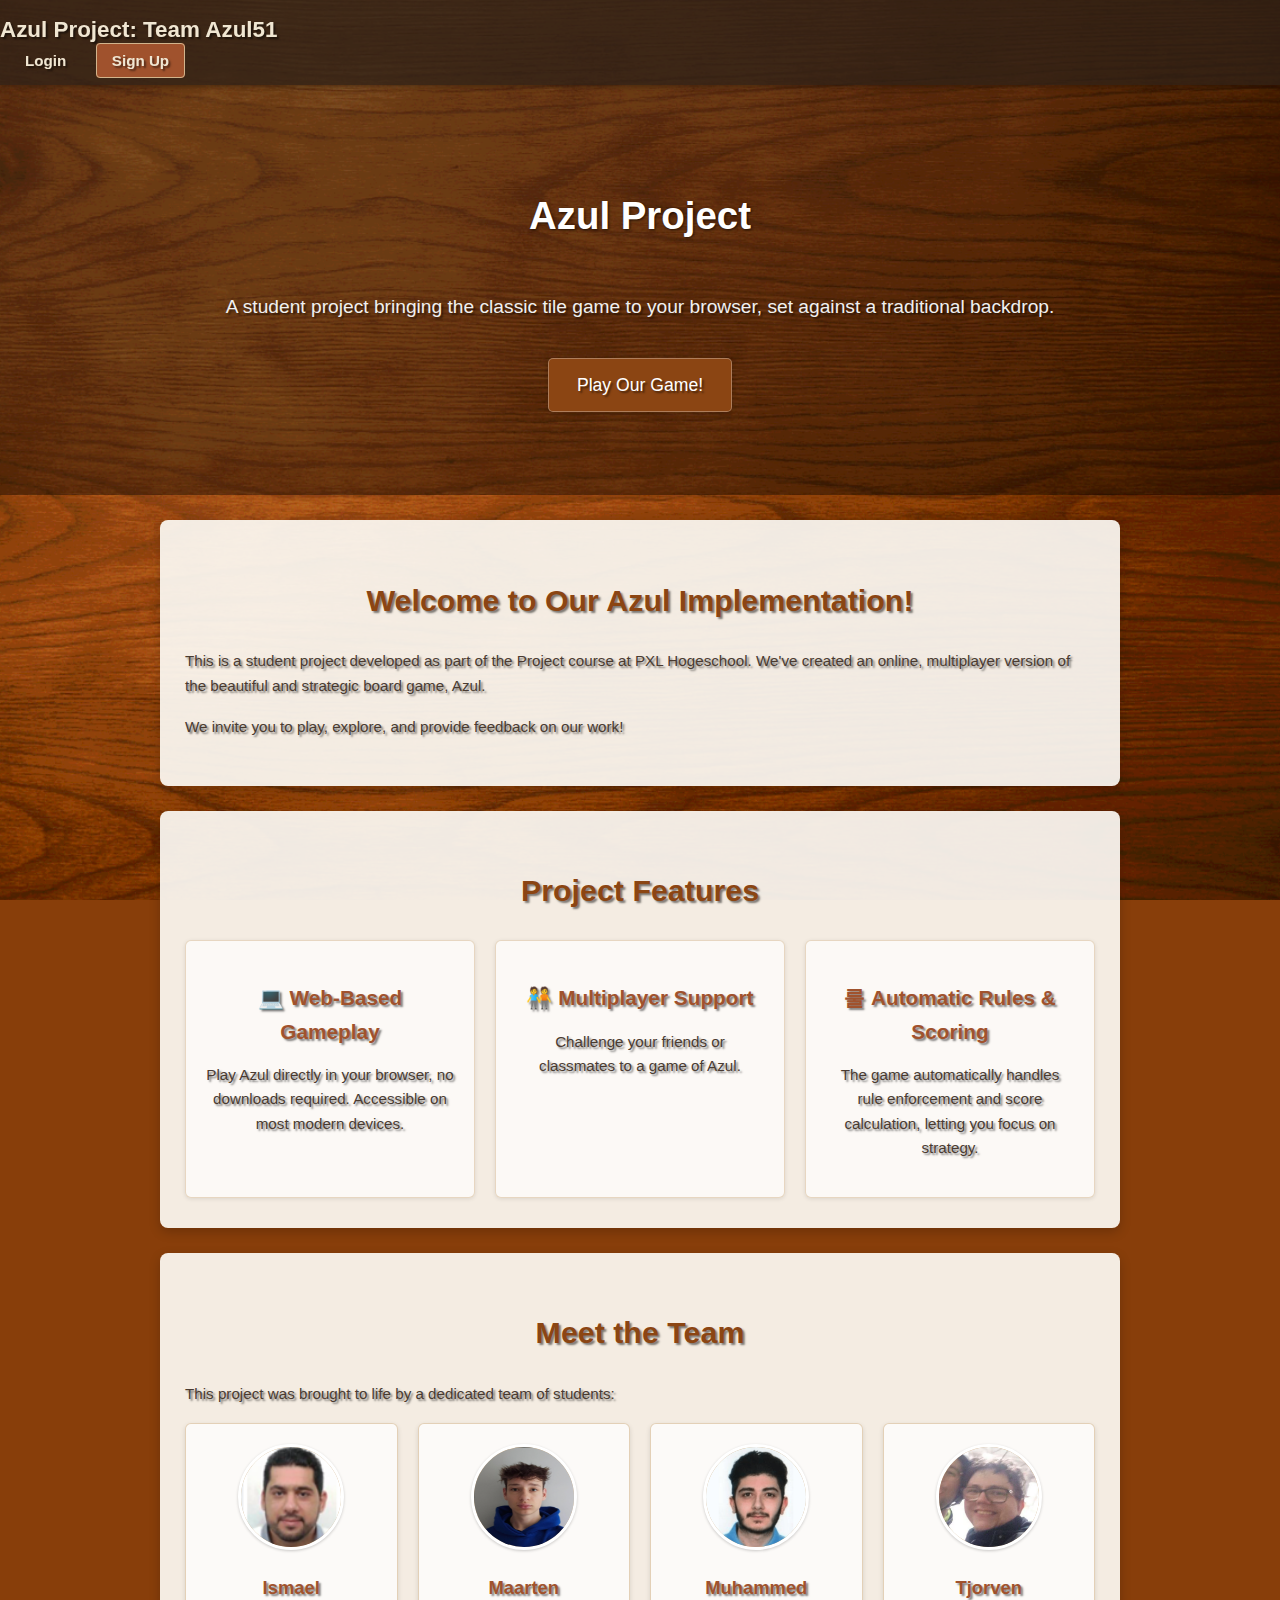
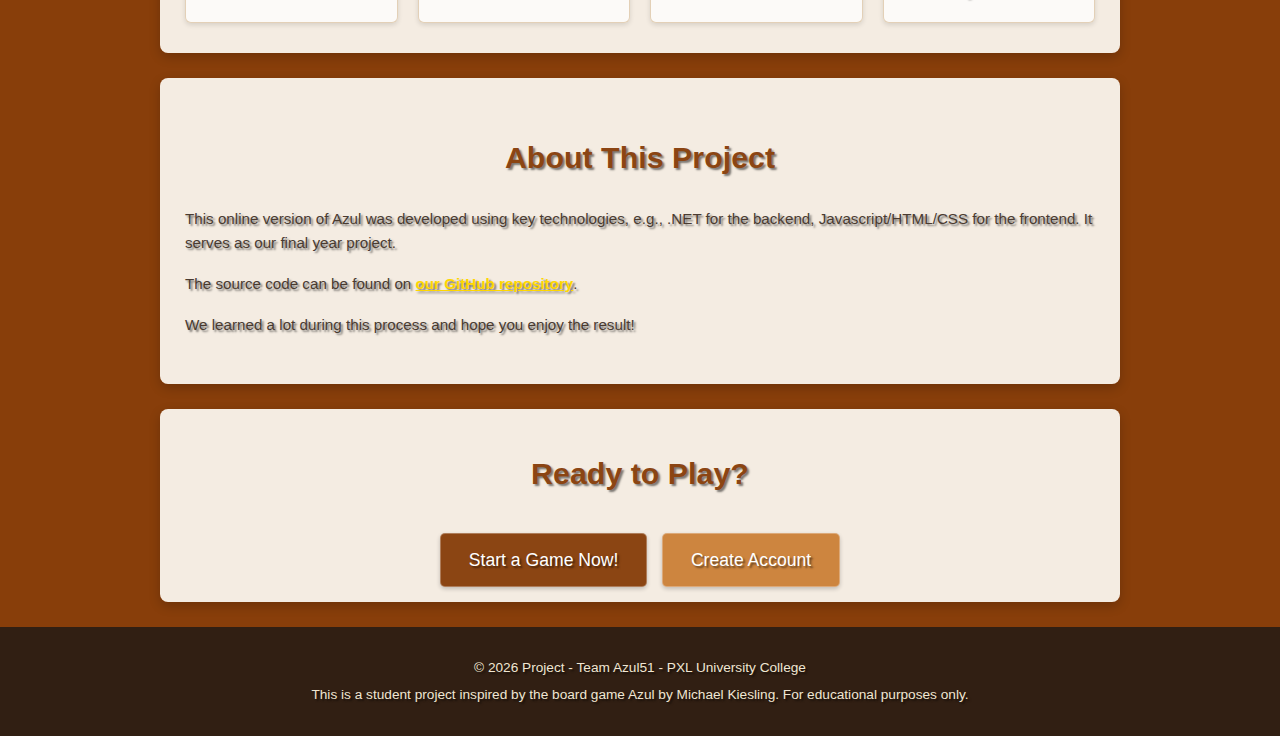
<file: Frontend/index.html>
<!DOCTYPE html>
<html lang="en">
<head>
    <meta charset="UTF-8">
    <meta name="viewport" content="width=device-width, initial-scale=1.0">
    <link rel="stylesheet" href="media/global.css">
    <link rel="stylesheet" href="style.css">
    <title>Azul Project - Team 51</title>
    <script type="module" src="script.js"></script>
</head>
<body>

<nav>
    <div class="nav-container">
        <a href="index.html" class="logo">Azul Project: Team Azul51</a>
        <div class="nav-links">
            <a href="index.html" class="home-icon-link" title="Home">
                <span class="home-icon-symbol">🏠</span>
            </a>
            <a href="user/login/index.html" class="nav-link-item">Login</a>
            <a href="user/register/index.html" class="nav-link-item register-btn">Sign Up</a>
        </div>
    </div>
</nav>

<header class="main-header">
    <h1>Azul Project</h1>
    <p class="slogan">A student project bringing the classic tile game to your browser, set against a traditional
        backdrop.</p>
    <a href="user/login/index.html" class="cta-button" id="playOurGameHeaderButton">Play Our Game!</a>
</header>

<main class="container">
    <section id="project-intro">
        <h2>Welcome to Our Azul Implementation!</h2>
        <p>This is a student project developed as part of the Project course at PXL Hogeschool. We've created an online,
            multiplayer version of the beautiful and strategic board game, Azul.</p>
        <p>We invite you to play, explore, and provide feedback on our work!</p>
    </section>

    <section id="project-features">
        <h2>Project Features</h2>
        <div class="features-grid">
            <div class="feature-item">
                <h3>💻 Web-Based Gameplay</h3>
                <p>Play Azul directly in your browser, no downloads required. Accessible on most modern devices.</p>
            </div>
            <div class="feature-item">
                <h3>🧑‍🤝‍🧑 Multiplayer Support</h3>
                <p>Challenge your friends or classmates to a game of Azul.</p>
            </div>
            <div class="feature-item">
                <h3>룰 Automatic Rules & Scoring</h3>
                <p>The game automatically handles rule enforcement and score calculation, letting you focus on
                    strategy.</p>
            </div>
        </div>
    </section>

    <section id="team">
        <h2>Meet the Team</h2>
        <p>This project was brought to life by a dedicated team of students:</p>
        <div class="team-grid">
            <div class="team-member">
                <img src="about/developers/foto/ismael.png" alt="Ismael - Team Member">
                <h3>Ismael</h3>
            </div>
            <div class="team-member">
                <img src="about/developers/foto/maarten.png" alt="Maarten - Team Member">
                <h3>Maarten</h3>
            </div>
            <div class="team-member">
                <img src="about/developers/foto/muhammed.png" alt="Muhammed - Team Member">
                <h3>Muhammed</h3>
            </div>
            <div class="team-member">
                <img src="about/developers/foto/tjorven.png" alt="Tjorven - Team Member">
                <h3>Tjorven</h3>
            </div>
        </div>
    </section>

    <section id="about-project">
        <h2>About This Project</h2>
        <p>This online version of Azul was developed using key technologies, e.g., .NET for the backend,
            Javascript/HTML/CSS for the frontend. It serves as our final year project.</p>
        <p>The source code can be found on <a href="https://github.com/pxlit-projects/project-2425-azul-azul51"
                                              target="_blank" rel="noopener noreferrer">our GitHub repository</a>.</p>
        <p>We learned a lot during this process and hope you enjoy the result!</p>
    </section>

    <section class="cta-section">
        <h2>Ready to Play?</h2>
        <a href="user/login/index.html" class="cta-button" id="startGameCtaButton">Start a Game Now!</a>
        <a href="user/register/index.html" class="cta-button secondary">Create Account</a>
    </section>
</main>

<footer>
    <div class="container">
        <p>&copy; <span id="currentYear"></span> Project - Team Azul51 - PXL University College</p>
        <p>This is a student project inspired by the board game Azul by Michael Kiesling. For educational purposes
            only.</p>
    </div>
</footer>
<script>
    const currentYearSpan = document.getElementById('currentYear');
    if (currentYearSpan) {
        currentYearSpan.textContent = new Date().getFullYear();
    }
</script>
</body>
</html>
</file>
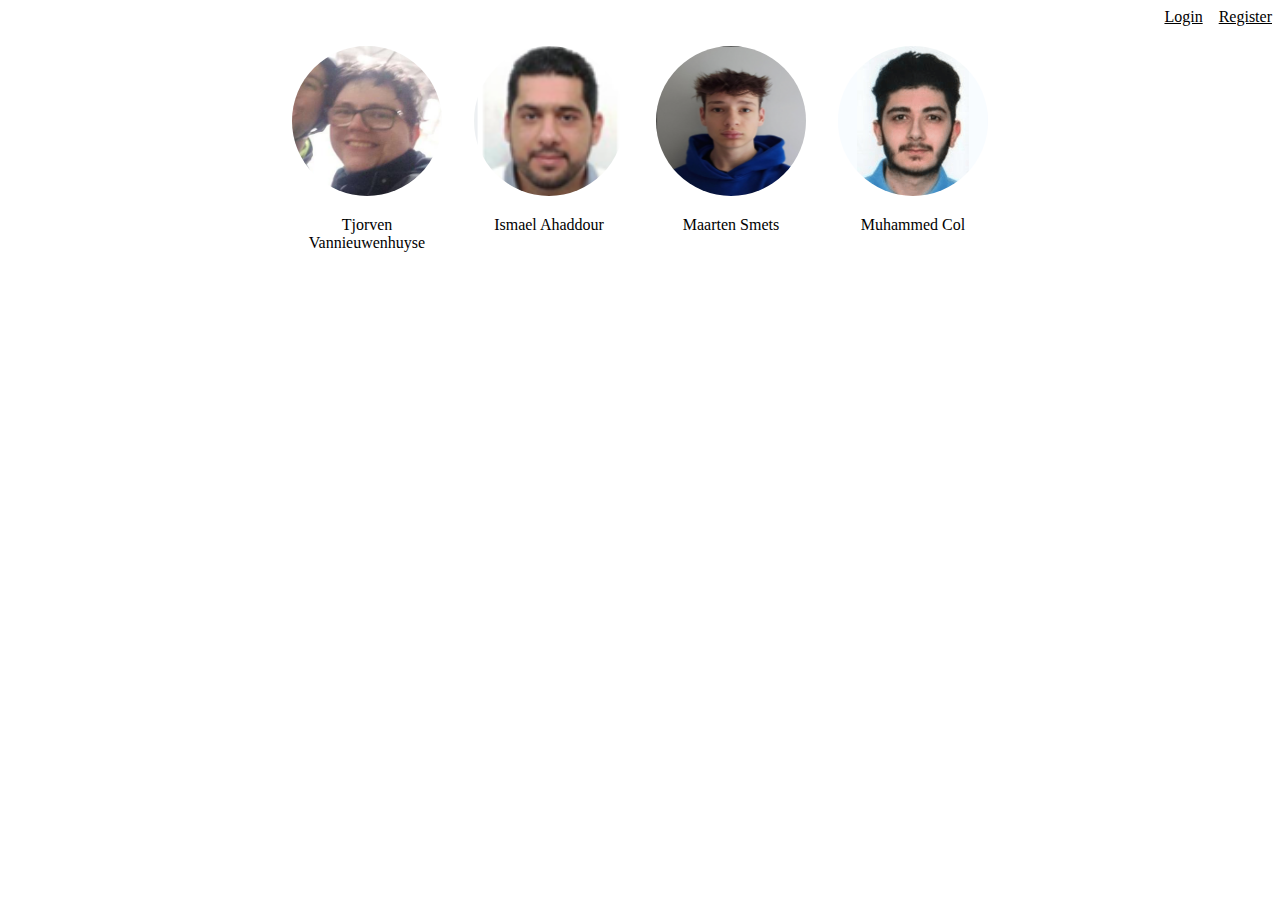
<file: Frontend/about/developers/index.html>
<!DOCTYPE html>
<html lang="en">
<head>
  <meta charset="UTF-8">
  <link rel="stylesheet" href="style.css">
  <title>Team</title>
</head>
<body>
  <header>
    <nav>
      <a href="../../user/login">Login</a>
      <a href="../../user/register">Register</a>
    </nav>
  </header>
  <main>
    <div class="persoon">
      <img src="foto/tjorven.png" alt="Tjorven">
      <p>Tjorven Vannieuwenhuyse</p>
    </div>

    <div class="persoon">
      <img src="foto/ismael.png" alt="Ismael">
      <p>Ismael Ahaddour</p>
    </div>

    <div class="persoon">
      <img src="foto/maarten.png" alt="Maarten">
      <p>Maarten Smets</p>
    </div>

    <div class="persoon">
      <img src="foto/muhammed.png" alt="Muhammed">
      <p>Muhammed Col</p>
    </div>
  </main>
  <footer>

  </footer>
</body>
</html>
</file>
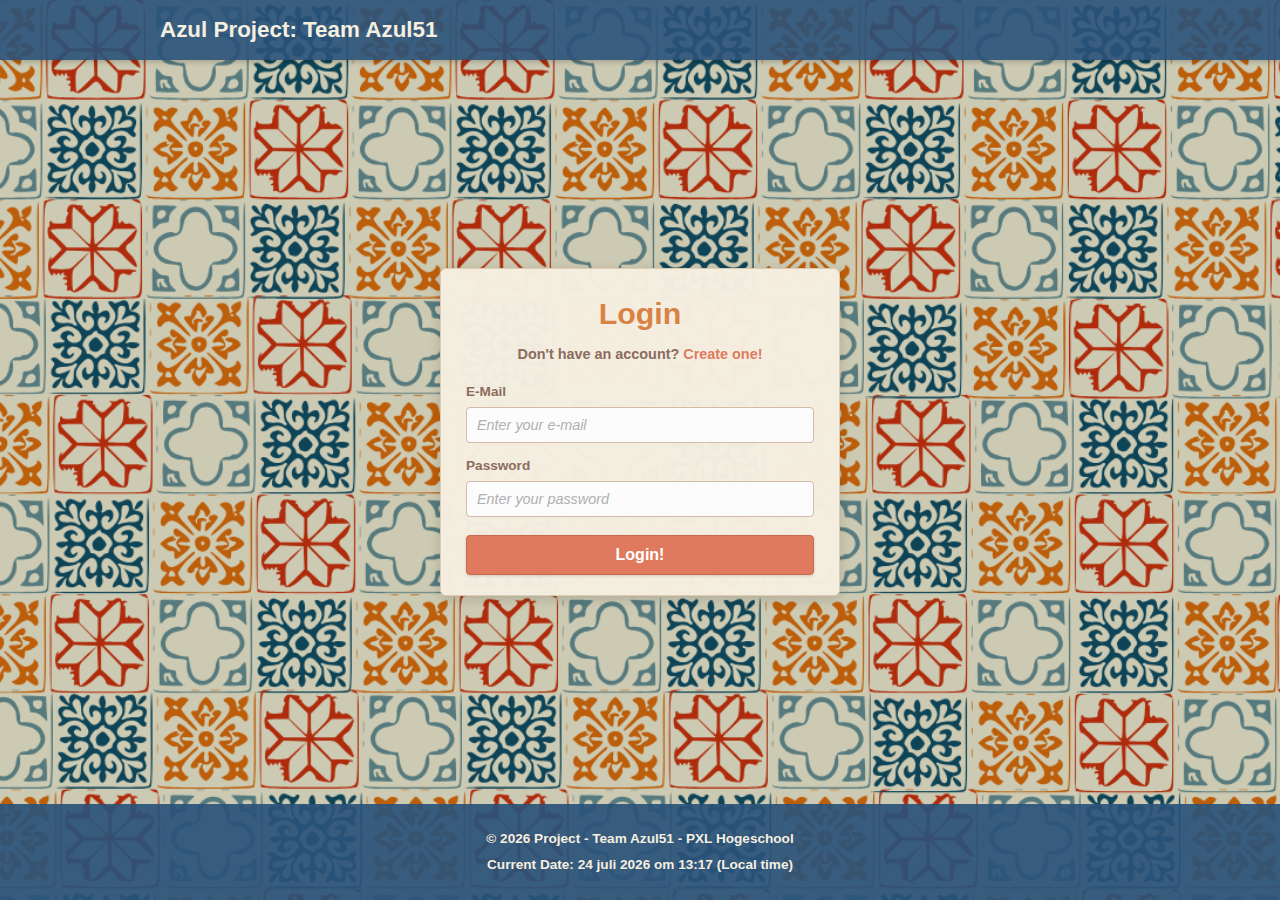
<file: Frontend/user/login/index.html>
<!DOCTYPE html>
<html lang="en">
<head>
    <meta charset="UTF-8">
    <meta name="viewport" content="width=device-width, initial-scale=1.0">
    <title>User Login - Azul Project</title>
    <link rel="stylesheet" href="style.css">
</head>
<body>
<nav>
    <div class="container nav-container">
        <a href="../../index.html" class="logo">Azul Project: Team Azul51</a>
        <div class="nav-links">
        </div>
    </div>
</nav>

<main class="container">
    <div class="form-wrapper">
        <div id="login-form-container" class="login-form-container">
            <div id="login-form" class="login-form">
                <div class="login-form-header">
                    <h1 class="title-header">Login</h1>
                    <p class="sub-title-header">Don't have an account? <a class="register-redirect" href="../register/index.html">Create one!</a></p>
                </div>
                <div class="login-form-body">
                    <div class="login-form-entries">
                        <div class="login-form-entry">
                            <label for="email">E-Mail</label>
                            <input id="email" type="text" placeholder="Enter your e-mail">
                            <span class="entry-error" id="email-message"></span>
                        </div>
                        <div class="login-form-entry">
                            <label for="password">Password</label>
                            <input id="password" type="password" placeholder="Enter your password">
                            <span class="entry-error" id="password-message"></span>
                        </div>
                        <span class="login-message-box" id="login-message"></span>
                    </div>
                    <button id="login-button" class="cta-button">Login!</button>
                </div>
            </div>
        </div>
    </div>
</main>

<footer>
    <div class="container">
        <p>&copy; <span id="currentYear"></span> Project - Team Azul51 - PXL Hogeschool</p>
        <p>Current Date: <span id="currentDate"></span> (Local time)</p>
    </div>
</footer>

<script type="module" src="script.js"></script>
<script>
    // Voor het jaartal (dit was al correct voor het HUIDIGE jaar)
    document.getElementById('currentYear').textContent = new Date().getFullYear();

    // Opties voor de formattering van de volledige datum en tijd
    const options = {
        year: 'numeric',
        month: 'long',
        day: 'numeric',
        hour: '2-digit',
        minute: '2-digit'
    };

    // Gewenste locale voor de datumnotatie
    let localeForDate = 'nl-BE'; // Aangepast naar Nederlands (België) als voorbeeld, 'en-GB' kan ook

    // Gebruik de HUIDIGE datum en tijd
    const currentDate = new Date(); // Dit pakt de huidige datum en tijd van de client

    try {
        // Probeer de datum te formatteren met de opgegeven locale
        document.getElementById('currentDate').textContent = currentDate.toLocaleString(localeForDate, options);
    } catch (e) {
        // Fallback: als de locale niet ondersteund wordt, gebruik de standaard locale van de browser
        console.warn(`Locale '${localeForDate}' not supported, using browser default. Error: ${e.message}`);
        document.getElementById('currentDate').textContent = currentDate.toLocaleString(undefined, options);
    }
</script>
</body>
</html>
</file>
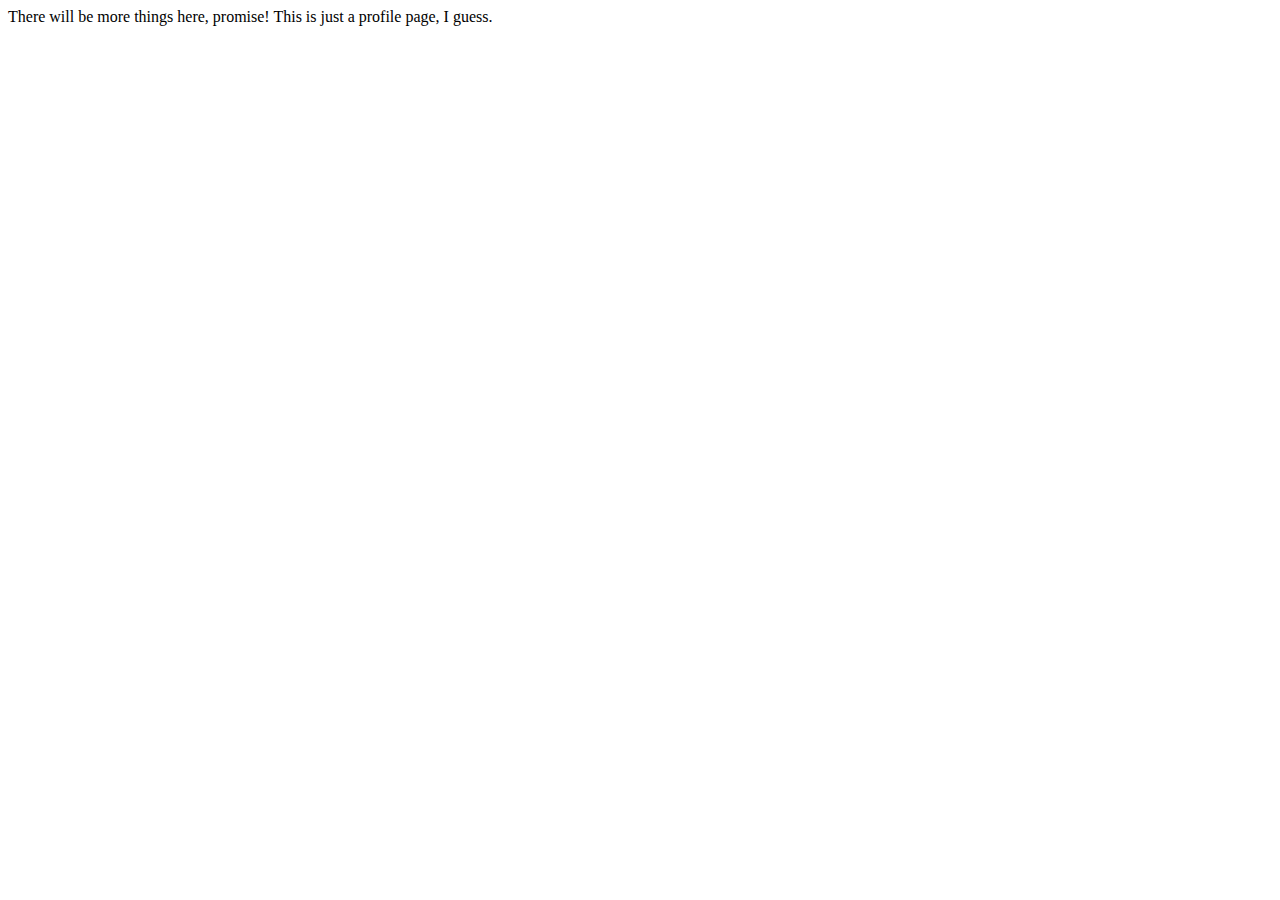
<file: Frontend/user/me/index.html>
<!DOCTYPE html>
<html lang="en">
<head>
    <meta charset="UTF-8">
    <title>me</title>
<!--    <script src="script.js" type="module"></script>-->
</head>
<body>
    There will be more things here, promise! This is just a profile page, I guess.
</body>
</html>
</file>
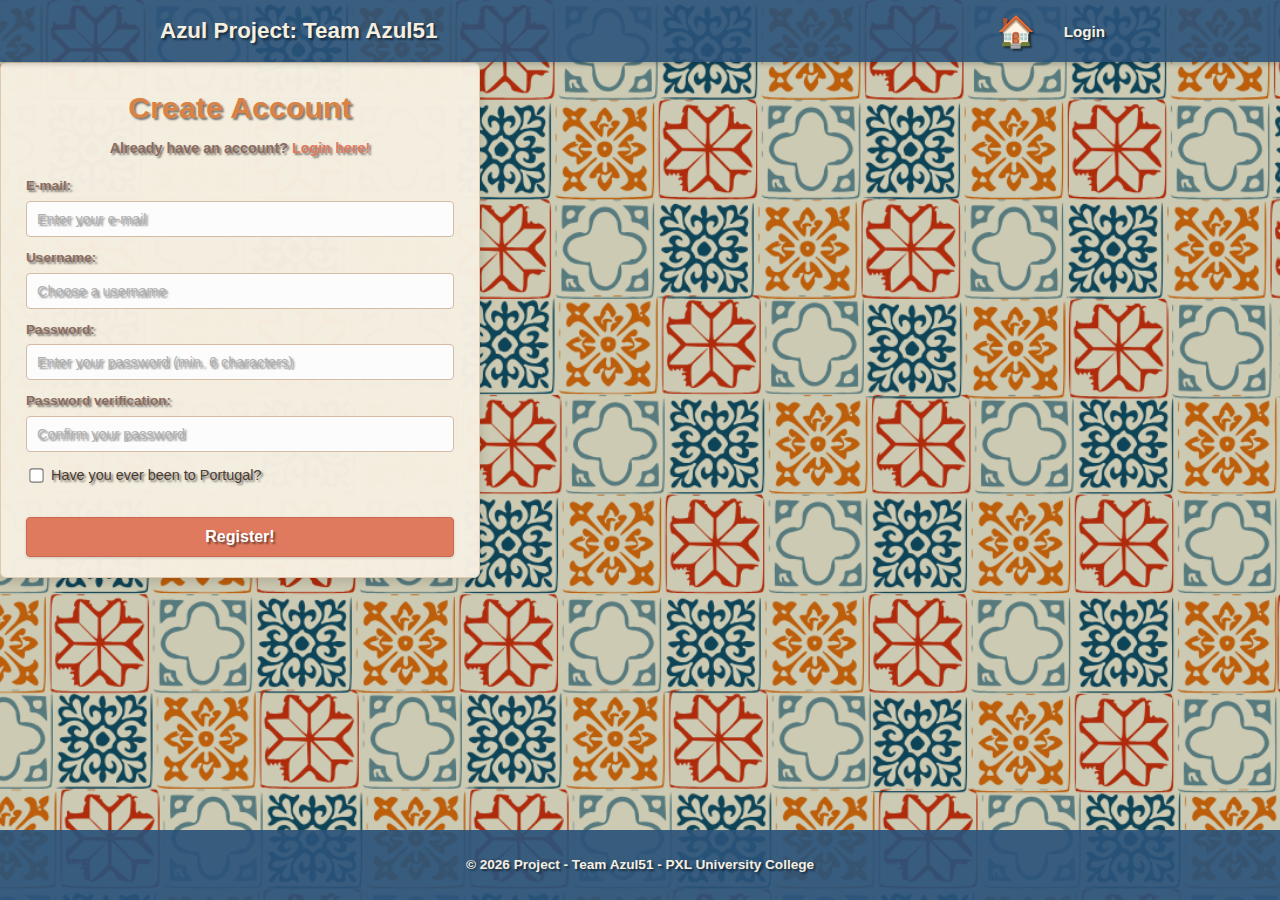
<file: Frontend/user/register/index.html>
<!DOCTYPE html>
<html lang="en">
<head>
    <meta charset="UTF-8">
    <meta name="viewport" content="width=device-width, initial-scale=1.0">
    <title>Register - Azul Project</title>
    <link rel="stylesheet" href="../../media/global.css">
    <link rel="stylesheet" href="style.css">
</head>
<body>

<nav>
    <div class="nav-container">
        <a href="../../index.html" class="logo">Azul Project: Team Azul51</a>
        <div class="nav-links">
            <a href="../../index.html" title="Home" class="home-icon-link">
                <span role="img" aria-label="Home" class="home-icon-symbol">&#x1F3E0;</span>
            </a>
            <a href="../login/index.html" class="nav-link-item">Login</a>
        </div>
    </div>
</nav>

<main class="main-content-gecentreerd">
    <div class="form-wrapper">
        <form>
            <div class="register-form-header">
                <h1 class="title-header">Create Account</h1>
                <p class="sub-title-header">Already have an account? <a class="login-redirect" href="../login/index.html">Login here!</a></p>
            </div>

            <div class="form-body">
                <div class="form-entry">
                    <label for="email">E-mail:</label>
                    <input type="email" id="email" name="email" required placeholder="Enter your e-mail">
                </div>
                <div class="form-entry">
                    <label for="gebruikersnaam">Username:</label>
                    <input type="text" id="gebruikersnaam" name="userName" required placeholder="Choose a username">
                </div>
                <div class="form-entry">
                    <label for="wachtwoord">Password:</label>
                    <input type="password" id="wachtwoord" name="password" minlength="6" required placeholder="Enter your password (min. 6 characters)">
                </div>
                <div class="form-entry">
                    <label for="wachtwoord-verificatie">Password verification:</label>
                    <input type="password" id="wachtwoord-verificatie" name="wachtwoord-verificatie" minlength="6" required placeholder="Confirm your password">
                </div>

                <div class="form-entry checkbox-entry">
                    <input type="checkbox" id="portugal-check" name="portugal-check">
                    <label for="portugal-check" class="checkbox-label">Have you ever been to Portugal?</label>
                </div>

                <div id="datum-wrapper" class="form-entry" style="display: none;">
                    <label for="datum">Date of last visit:</label>
                    <input type="date" id="datum" name="lastVisitToPortugal">
                </div>

                <button type="submit" class="cta-button" id="register-button">Register!</button>
                <p id="error" class="form-message"></p>
            </div>
        </form>
    </div>
</main>

<footer>
    <div class="container">
        <p>&copy; <span id="currentYear"></span> Project - Team Azul51 - PXL University College</p>
    </div>
</footer>

<script type="module" src="script.js"></script>
<script>
    const currentYearSpan = document.getElementById('currentYear');
    if (currentYearSpan) {
        currentYearSpan.textContent = new Date().getFullYear();
    }

    const portugalCheck = document.getElementById('portugal-check');
    const datumWrapper = document.getElementById('datum-wrapper');
    if (portugalCheck && datumWrapper) {
        portugalCheck.addEventListener('change', function() {
            if (this.checked) {
                datumWrapper.style.display = 'block';
            } else {
                datumWrapper.style.display = 'none';
                document.getElementById('datum').value = '';
            }
        });

        if (portugalCheck.checked) {
            datumWrapper.style.display = 'block';
        } else {
            datumWrapper.style.display = 'none';
        }
    }
</script>
</body>
</html>
</file>
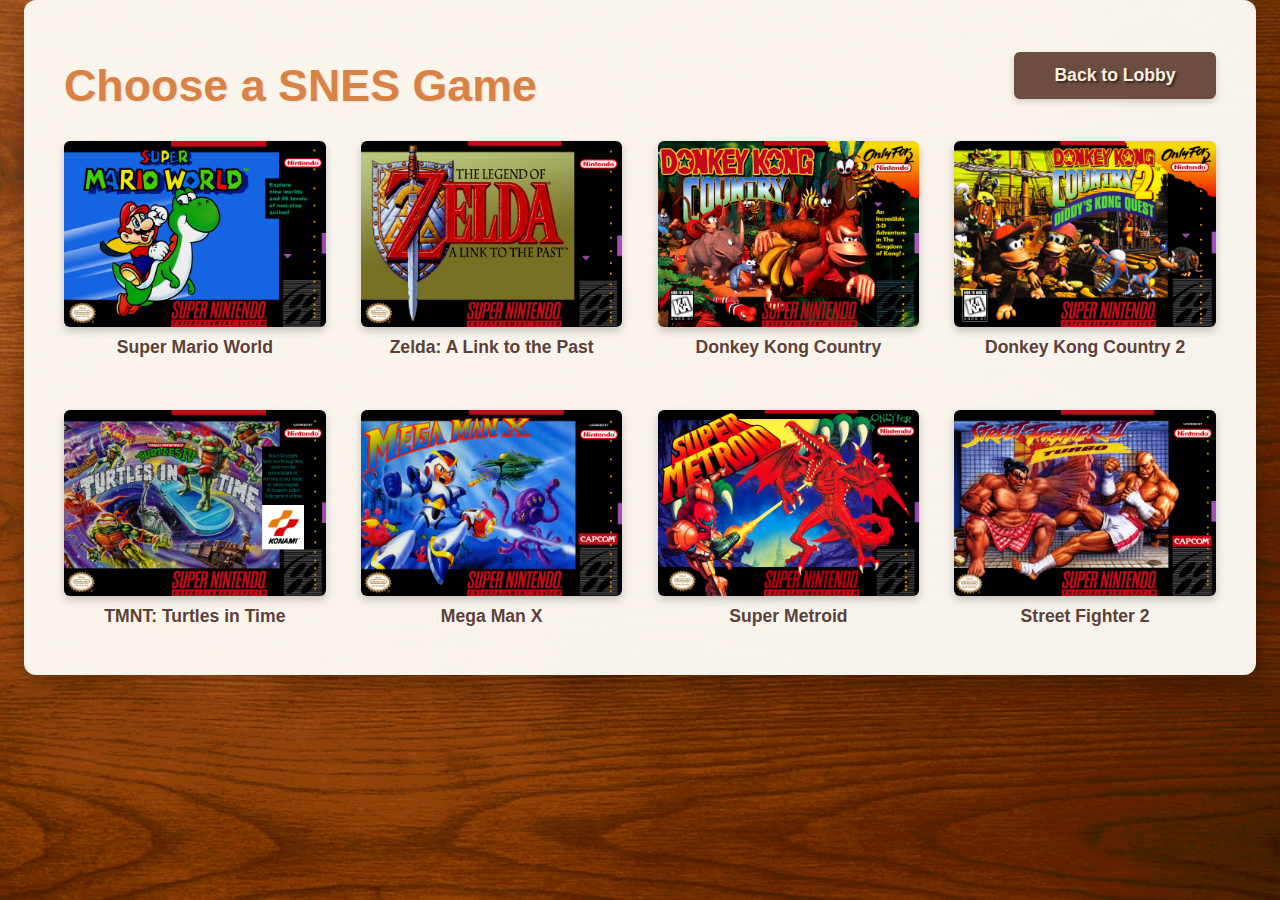
<file: Frontend/user/me/retro/index.html>
<!DOCTYPE html>
<html lang="en">
<head>
    <meta charset="UTF-8">
    <meta name="viewport" content="width=device-width, initial-scale=1.0">
    <title>SNES Game Selection</title>
    <link rel="stylesheet" href="../../../media/global.css">
    <link rel="stylesheet" href="style.css">
</head>
<body>

<main class="container">
    <div id="snes">
        <div class="snes-header">
            <h1>Choose a SNES Game</h1>
            <a href="../../../game/lobby/index.html" class="cta-button back-to-lobby-button">Back to Lobby</a>
        </div>
        <div class="game-grid">
            <div class="game-card" data-rom="smw.zip" data-core="snes9x" data-name="Super Mario World">
                <img src="files/box_art/smw.png" alt="Super Mario World Box Art" onerror="this.onerror=null;this.src='https://placehold.co/250x280/2a527a/f5efe0?text=SMW';this.alt='Super Mario World image not found';">
                <p>Super Mario World</p>
            </div>
            <div class="game-card" data-rom="zelda.zip" data-core="snes9x" data-name="The Legend of Zelda: A Link to the Past">
                <img src="files/box_art/zelda.png" alt="Zelda: A Link to the Past Box Art" onerror="this.onerror=null;this.src='https://placehold.co/250x280/2a527a/f5efe0?text=Zelda';this.alt='Zelda image not found';">
                <p>Zelda: A Link to the Past</p>
            </div>
            <div class="game-card" data-rom="dk.zip" data-core="snes9x" data-name="Donkey Kong Country">
                <img src="files/box_art/dk.png" alt="Donkey Kong Country Box Art" onerror="this.onerror=null;this.src='https://placehold.co/250x280/2a527a/f5efe0?text=DKC1';this.alt='DKC1 image not found';">
                <p>Donkey Kong Country</p>
            </div>
            <div class="game-card" data-rom="dk2.zip" data-core="snes9x" data-name="Donkey Kong Country 2">
                <img src="files/box_art/dk2.png" alt="Donkey Kong Country 2 Box Art" onerror="this.onerror=null;this.src='https://placehold.co/250x280/2a527a/f5efe0?text=DKC2';this.alt='DKC2 image not found';">
                <p>Donkey Kong Country 2</p>
            </div>
            <div class="game-card" data-rom="tmnt.zip" data-core="snes9x" data-name="Teenage Mutant Ninja Turtles: Turtles in Time">
                <img src="files/box_art/tmnt.png" alt="Turtles in Time Box Art" onerror="this.onerror=null;this.src='https://placehold.co/250x280/2a527a/f5efe0?text=TMNT';this.alt='TMNT image not found';">
                <p>TMNT: Turtles in Time</p>
            </div>
            <div class="game-card" data-rom="mmx.zip" data-core="snes9x" data-name="Mega Man X">
                <img src="files/box_art/mmx.png" alt="Mega Man X Box Art" onerror="this.onerror=null;this.src='https://placehold.co/250x280/2a527a/f5efe0?text=MMX';this.alt='MMX image not found';">
                <p>Mega Man X</p>
            </div>
            <div class="game-card" data-rom="sm.zip" data-core="snes9x" data-name="Super Metroid">
                <img src="files/box_art/sm.png" alt="Super Metroid Box Art" onerror="this.onerror=null;this.src='https://placehold.co/250x280/2a527a/f5efe0?text=SM';this.alt='SM image not found';">
                <p>Super Metroid</p>
            </div>
            <div class="game-card" data-rom="sf2a.zip" data-core="snes9x" data-name="Street Fighter 2 Alpha">
                <img src="files/box_art/sf2t.png" alt="Street Fighter 2 Box Art" onerror="this.onerror=null;this.src='https://placehold.co/250x280/2a527a/f5efe0?text=SF2';this.alt='SF2 image not found';">
                <p>Street Fighter 2</p>
            </div>
    </div>
    </div>

    <div id="game-canvas-container" style="display: none;">
        <h2 id="current-game-title"></h2>
        <div id="game-container-ejs">
            <div id="game"></div> </div>
        <button id="close-game-button" class="cta-button secondary">Back to Selection</button>
    </div>

</main>

<script src="script.js"></script>
</body>
</html>
</file>
<file: Frontend/media/global.css>
* {
    font-family: Century Gothic, sans-serif;
    text-shadow: 2px 2px 2px rgba(0,0,0,0.5);
}

/*As a matter of fact, no, we cannot replace it with the shorthand.*/
/*noinspection CssReplaceWithShorthandSafely*/
body {
    margin: 0;
    padding: 0;
    background: #883E0A url("skins/azul/table_background.png");
    background-size: cover;
    background-repeat: no-repeat;
    background-position: center;
    background-attachment: fixed;
}

a {
    color: #FFD700;
    font-weight: bold;
}

a:hover {
    color: #FFA500;
}

.blurred-background {
    background-color: #00000030;
    backdrop-filter: blur(3px);
}

.rounded-edges {
    border: none;
    border-radius: 2em;
}
</file>
<file: Frontend/style.css>
/* General Styles */
body {
    font-family: 'Segoe UI', Tahoma, Geneva, Verdana, sans-serif;
    line-height: 1.6;
    margin: 0;
    padding: 0;
    background-image: url('media/skins/azul/table_background.png');
    background-size: cover;
    background-position: center center;
    background-attachment: fixed;
    color: #333;
}

.container {
    width: 90%;
    max-width: 960px;
    margin: auto;
    overflow: hidden;
    padding: 0 15px;
}

h1, h2, h3 {
    margin-bottom: 0.7em;
}
h1 { font-size: 2.4em; }
h2 { font-size: 1.9em; text-align: center; margin-bottom: 25px; }
h3 { font-size: 1.3em; }

p {
    margin-bottom: 1.1em;
    font-size: 0.95em;
}

ul { list-style: none; padding: 0; }
ul li {
    padding-left: 1.5em;
    position: relative;
    margin-bottom: 0.5em;
}
ul li::before {
    content: '➤';
    color: #8B4513;
    position: absolute;
    left: 0;
    font-size: 0.9em;
    top: 0.1em;
}

/* Navigation */
nav {
    background: rgba(40, 28, 20, 0.85);
    color: #f0e6d2;
    padding: 12px 0;
    box-shadow: 0 2px 5px rgba(0,0,0,0.3);
    position: sticky;
    top: 0;
    z-index: 1000;
}
nav .container { display: flex; justify-content: space-between; align-items: center; }
nav .logo {
    font-size: 1.4em;
    font-weight: bold;
    color: #f0e6d2;
    text-decoration: none;
}
nav .nav-links a {
    color: #f0e6d2;
    text-decoration: none;
    padding: 8px 15px;
    border-radius: 4px;
    transition: background-color 0.3s ease;
    margin-left: 10px;
    font-size: 0.95em;
}
nav .nav-links a:hover { background-color: rgba(139, 69, 19, 0.7); }
nav .nav-links a.register-btn {
    background-color: #A0522D;
    border: 1px solid #D2B48C;
}
nav .nav-links a.register-btn:hover { background-color: #804015; }

/* Header */
.main-header {
    background: rgba(0, 0, 0, 0.4);
    min-height: 350px;
    display: flex;
    flex-direction: column;
    align-items: center;
    justify-content: center;
    text-align: center;
    color: #fff;
    padding: 30px 20px;
}
.main-header h1 { color: #fff; text-shadow: 1px 1px 3px rgba(0,0,0,0.7); }
.main-header .slogan {
    font-size: 1.2em;
    margin-bottom: 25px;
    font-weight: 300;
    color: #f0f0f0;
}

/* Sections */
section {
    padding: 30px 25px;
    background-color: rgba(253, 251, 245, 0.92);
    margin: 25px 0;
    border-radius: 8px;
    box-shadow: 0 4px 12px rgba(0,0,0,0.2);
    color: #4A3B31;
}
section h2 { color: #8B4513; }


.features-grid {
    display: grid;
    grid-template-columns: repeat(auto-fit, minmax(250px, 1fr));
    gap: 20px;
}
.feature-item {
    background: rgba(255, 255, 255, 0.7);
    padding: 20px;
    border-radius: 6px;
    text-align: center;
    border: 1px solid rgba(210, 180, 140, 0.5);
    box-shadow: 0 1px 4px rgba(0,0,0,0.1);
}
.feature-item h3 { color: #A0522D; }


/* Team Section */
.team-grid {
    display: grid;
    gap: 20px;
    grid-template-columns: 1fr;
}
.team-member {
    background: rgba(255, 255, 255, 0.75);
    padding: 20px 15px;
    border-radius: 6px;
    text-align: center;
    border: 1px solid rgba(210, 180, 140, 0.6);
    box-shadow: 0 2px 5px rgba(0,0,0,0.12);
}
.team-member img {
    width: 100px;
    height: 100px;
    border-radius: 50%;
    background-color: #D2B48C;
    margin-bottom: 10px;
    object-fit: cover;
    border: 3px solid #fff;
    box-shadow: 0 1px 3px rgba(0,0,0,0.2);
}
.team-member h3 {
    color: #A0522D;
    font-size: 1.15em;
    margin-top: 5px;
    margin-bottom: 0;
}


/* Media Queries for Team Grid Layout */
@media (min-width: 550px) {
    .team-grid {
        grid-template-columns: repeat(2, 1fr);
    }
}
@media (min-width: 900px) {
    .team-grid {
        grid-template-columns: repeat(4, 1fr);
    }
}


/* Call to Action Buttons */
.cta-section { text-align: center; padding: 15px 0 5px 0; }
.cta-button {
    display: inline-block;
    background-color: #8B4513;
    color: #fff;
    padding: 12px 28px;
    text-decoration: none;
    border-radius: 5px;
    font-size: 1.1em;
    margin: 10px 5px;
    transition: background-color 0.3s ease, transform 0.2s ease;
    box-shadow: 0 2px 4px rgba(0,0,0,0.2);
    font-weight: 500;
    border: 1px solid rgba(255,255,255,0.3);
}
.cta-button:hover { background-color: #A0522D; transform: translateY(-2px); }
.cta-button.secondary {
    background-color: #CD853F;
    color: #fff;
}
.cta-button.secondary:hover { background-color: #A0522D; }

/* Footer */
footer {
    text-align: center;
    padding: 25px 0;
    background: rgba(40, 28, 20, 0.9);
    color: #f0e6d2;
    font-size: 0.9em;
}
footer p { margin: 5px 0; }
footer a { color: #D2B48C; text-decoration: none; }
footer a:hover { text-decoration: underline; }

/* General Responsiveness */
@media (max-width: 768px) {
    .main-header h1 { font-size: 2em; }
    .main-header .slogan { font-size: 1em; }
    nav .container { flex-direction: column; }
    nav .logo { margin-bottom: 10px; }
    nav .nav-links { display: flex; flex-direction: column; align-items: center; width: 100%; }
    nav .nav-links a { margin: 5px 0; width: 80%; text-align: center; }
    .features-grid { grid-template-columns: 1fr; }
    .cta-button { font-size: 1em; padding: 10px 20px; }
    section { padding: 25px 15px; }
}
</file>
<file: Frontend/about/developers/style.css>
header {
    display: flex;
    justify-content: flex-end;
}

nav {
    display: flex;
    gap: 1rem;
}
nav a {
    color: inherit;
}
main {
    display: flex;
    flex-wrap: wrap;
    justify-content: center;
    gap: 2rem;
    margin-top: 20px;
}

.persoon {
    text-align: center;
    width: 150px;
    height: 150px;
}
.persoon img {
    width: 100%;
    height:100%;
    border-radius: 50%;
    object-fit: cover;
}
</file>
<file: Frontend/user/login/style.css>
/*!* General Styles *!*/
html, body {
    margin: 0;
    padding: 0;
    width: 100%;
    overflow-x: hidden;
}

body {
    font-family: 'Segoe UI', Tahoma, Geneva, Verdana, sans-serif;
    line-height: 1.6;
    background-image: url('../../media/skins/azul/tiles_background.png');
    background-size: cover;
    background-position: center center;
    background-attachment: fixed;
    color: #4A3B31;
    display: flex;
    flex-direction: column;
    min-height: 100vh;
    font-weight: bold;
}

.container {
    width: 90%;
    max-width: 960px;
    margin-left: auto;
    margin-right: auto;
    padding: 0 15px;
}

main.container {
    flex: 1;
    display: flex;
    flex-direction: column;
    align-items: center;
    justify-content: center;
    padding-top: 15px;
    padding-bottom: 15px;
}

/* navigation */
nav {
    background: rgba(42, 82, 122, 0.9);
    color: #F5EFE0;
    padding: 12px 0;
    box-shadow: 0 2px 5px rgba(0,0,0,0.2);
    width: 100%;
    z-index: 1000;
    position: sticky;
    top: 0;
}

nav .container,
nav .nav-container {
    width: 90%;
    max-width: 960px;
    margin-left: auto;
    margin-right: auto;
    padding: 0 15px;
    display: flex;
    justify-content: space-between;
    align-items: center;
}

nav .logo {
    font-size: 1.4em;
    font-weight: bold;
    color: #F5EFE0;
    text-decoration: none;
}

nav .nav-links {
    display: flex;
    align-items: center;
}

nav .nav-links .home-icon-link {
    color: #F5EFE0;
    text-decoration: none;
    padding: 4px;
    border-radius: 4px;
    transition: background-color 0.3s ease;
    display: inline-flex;
    align-items: center;
    line-height: 1;
    background-color: transparent !important;
    border: none !important;
}

nav .nav-links .home-icon-link:hover {
    background-color: #D98244 !important;
    /* color: #FFFFFF !important;  */
}

nav .nav-links .home-icon-symbol {
    font-size: 2.0em;
    color: #F5EFE0;
    line-height: 1;
    display: block;
}

nav .nav-links a {
    color: #F5EFE0;
    text-decoration: none;
    padding: 8px 15px;
    border-radius: 4px;
    transition: background-color 0.3s ease, color 0.3s ease;
    margin-left: 10px;
    font-size: 0.95em;
    font-weight: bold;
    line-height: 1.4;
}

nav .nav-links a:first-child {
    margin-left: 0;
}

nav .nav-links a:hover,
nav .nav-links a.register-btn:hover {
    background-color: #D98244;
    color: #FFFFFF !important;
    border-color: transparent;
}

nav .nav-links a.register-btn {
    background-color: #E07A5F;
    color: #FFFFFF;
    border: 1px solid #C96A4F;
}

.form-wrapper {
    width: 100%;
    max-width: 400px;
}

.login-form-container {
    background-color: rgba(245, 239, 224, 0.98);
    padding: 20px 25px;
    border-radius: 6px;
    box-shadow: 0 3px 12px rgba(0,0,0,0.15);
    color: #4A3B31;
    text-align: center;
    border: 1px solid #DDCAB0;
}

.login-form-header .title-header {
    font-size: 1.9em;
    color: #D98244;
    margin-top: 0;
    margin-bottom: 5px;
    font-weight: bold;
}

.login-form-header .sub-title-header {
    font-size: 0.9em;
    color: #8C6B5F;
    margin-top: 0;
    margin-bottom: 15px;
    font-weight: bold;
}
.login-form-header .sub-title-header a.register-redirect {
    color: #E07A5F;
    text-decoration: none;
    font-weight: bold;
}
.login-form-header .sub-title-header a.register-redirect:hover {
    color: #C96A4F;
    text-decoration: underline;
}

.login-form-body {
    margin-top: 10px;
}

.login-form-entries {
    margin-bottom: 18px;
}

.login-form-entry {
    margin-bottom: 12px;
    text-align: left;
}

.login-form-entry label {
    display: block;
    margin-bottom: 4px;
    font-weight: bold;
    color: #8C6B5F;
    font-size: 0.85em;
}

.login-form-entry input[type="text"],
.login-form-entry input[type="password"] {
    width: 100%;
    padding: 9px 10px;
    border-radius: 4px;
    border: 1px solid #D3BBA6;
    background-color: #fcfcfc;
    color: #4A3B31;
    font-size: 0.9em;
    box-sizing: border-box;
    font-weight: normal;
}
.login-form-entry input[type="text"]::placeholder,
.login-form-entry input[type="password"]::placeholder {
    color: #b0b0b0;
    font-style: italic;
    font-weight: normal;
}
.login-form-entry input[type="text"]:focus,
.login-form-entry input[type="password"]:focus {
    outline: none;
    border-color: #D98244;
    box-shadow: 0 0 0 1.5px rgba(217, 130, 68, 0.25);
}

.entry-error:not(:empty) {
    display: block;
    color: #D32F2F;
    font-size: 0.8em;
    margin-top: 2px;
    font-weight: bold;
}
.entry-error {
    display: none;
    min-height: 0;
}

.login-message-box:not(:empty) {
    display: block;
    font-size: 0.85em;
    margin-top: 5px;
    margin-bottom: 10px;
    color: #8C6B5F;
    font-weight: bold;
}
.login-message-box {
    display: none;
    min-height: 0;
    margin-top: 0;
    margin-bottom: 0;
}
.login-message-box a {
    color: #E07A5F;
    text-decoration: underline;
    font-weight: bold;
}

#login-button.cta-button {
    width: 100%;
    background-color: #E07A5F;
    color: #FFFFFF;
    padding: 10px 15px;
    text-decoration: none;
    border-radius: 4px;
    font-size: 1em;
    font-weight: bold;
    transition: background-color 0.3s ease, transform 0.2s ease, border-color 0.3s ease;
    box-shadow: 0 1px 3px rgba(0,0,0,0.15);
    border: 1px solid #C96A4F;
    cursor: pointer;
    margin-top: 0;
}
#login-button.cta-button:hover {
    background-color: #C96A4F;
    border-color: #B3593E;
    transform: translateY(-1px);
}
#login-button.cta-button:disabled {
    background-color: #F6C4B6;
    color: #A88F87;
    cursor: not-allowed;
    transform: none;
    box-shadow: none;
    border-color: #E6B6A8;
}

/* Footer */
footer {
    text-align: center;
    padding: 20px 0;
    background: rgba(42, 82, 122, 0.92);
    color: #F5EFE0;
    font-size: 0.85em;
    font-weight: bold;
    line-height: 1.5;
    margin-top: auto;
}
footer p {
    margin: 5px 0;
}
footer a {
    color: #A8DADC;
    text-decoration: none;
}
footer a:hover {
    text-decoration: underline;
    color: #F5EFE0;
}

/* Responsiveness */
@media (max-width: 768px) {
    nav .container, nav .nav-container { flex-direction: column; }
    nav .logo { margin-bottom: 8px; }
    nav .nav-links { display: flex; flex-direction: column; align-items: center; width: 100%; }
    nav .nav-links a { margin: 4px 0; width: 80%; text-align: center; }

    .form-wrapper { margin: 15px 5px; padding:0; }
    .login-form-container { padding: 15px 20px; }

    .login-form-header .title-header { font-size: 1.6em; margin-bottom: 4px; }
    .login-form-header .sub-title-header { font-size: 0.8em; margin-bottom: 12px; }

    .login-form-entry label { font-size: 0.8em; margin-bottom: 2px; }
    .login-form-entry input[type="text"],
    .login-form-entry input[type="password"] { font-size: 0.85em; padding: 8px 10px; }
    #login-button.cta-button { font-size: 0.95em; padding: 9px 10px; }

    .login-form-entries { margin-bottom: 15px; }
    .login-form-entry { margin-bottom: 10px; }
    .login-message-box:not(:empty) { margin-bottom: 8px; }
}
</file>
<file: Frontend/user/register/style.css>
/*!* General Styles *!*/
html, body {
    margin: 0;
    padding: 0;
    width: 100%;
    overflow-x: hidden;
}

body {
    font-family: 'Segoe UI', Tahoma, Geneva, Verdana, sans-serif;
    line-height: 1.6;
    background-image: url('../../media/tiles_background.png');
    background-size: cover;
    background-position: center center;
    background-attachment: fixed;
    color: #4A3B31;
    display: flex;
    flex-direction: column;
    min-height: 100vh;
    font-weight: bold;
}

.container {
    width: 90%;
    max-width: 960px;
    margin-left: auto;
    margin-right: auto;
    padding: 0 15px;
}

main.container {
    flex: 1;
    display: flex;
    flex-direction: column;
    align-items: center;
    justify-content: center;
    padding-top: 15px;
    padding-bottom: 15px;
}

nav {
    background: rgba(42, 82, 122, 0.9);
    color: #F5EFE0;
    padding: 12px 0;
    box-shadow: 0 2px 5px rgba(0,0,0,0.2);
    width: 100%;
    z-index: 1000;
    position: sticky;
    top: 0;
}

nav .container,
nav .nav-container {
    width: 90%;
    max-width: 960px;
    margin-left: auto;
    margin-right: auto;
    padding: 0 15px;
    display: flex;
    justify-content: space-between;
    align-items: center;
}

nav .logo {
    font-size: 1.4em;
    font-weight: bold;
    color: #F5EFE0;
    text-decoration: none;
}

nav .nav-links {
    display: flex;
    align-items: center;
}

nav .nav-links .home-icon-link {
    color: #F5EFE0;
    text-decoration: none;
    padding: 4px;
    border-radius: 4px;
    transition: background-color 0.3s ease;
    display: inline-flex;
    align-items: center;
    line-height: 1;
    background-color: transparent !important;
    border: none !important;
}

nav .nav-links .home-icon-link:hover {
    background-color: #D98244 !important;
    /* border-radius: 4px; */
}

nav .nav-links .home-icon-symbol {
    font-size: 2.0em;
    color: #F5EFE0;
    line-height: 1;
    display: block;    
}

nav .nav-links a {
    color: #F5EFE0;
    text-decoration: none;
    padding: 8px 15px;
    border-radius: 4px;
    transition: background-color 0.3s ease, color 0.3s ease;
    margin-left: 10px;
    font-size: 0.95em;
    font-weight: bold;
    line-height: 1.4;
}

nav .nav-links a:first-child {
    margin-left: 0;
}

nav .nav-links a:hover,
nav .nav-links a.register-btn:hover {
    background-color: #D98244;
    color: #FFFFFF !important;
    border-color: transparent;
}

nav .nav-links a.register-btn {
    background-color: #E07A5F;
    color: #FFFFFF;
    border: 1px solid #C96A4F;
}

/* Register Form Specific Styles */
.form-wrapper {
    width: 100%;
    max-width: 480px;
}

form {
    background-color: rgba(245, 239, 224, 0.98);
    padding: 20px 25px;
    border-radius: 6px;
    box-shadow: 0 3px 12px rgba(0,0,0,0.15);
    color: #4A3B31;
    text-align: center;
    border: 1px solid #DDCAB0;
}

.register-form-header .title-header {
    font-size: 1.9em;
    color: #D98244;
    margin-top: 0;
    margin-bottom: 5px;
    font-weight: bold;
}

.register-form-header .sub-title-header {
    font-size: 0.9em;
    color: #8C6B5F;
    margin-top: 0;
    margin-bottom: 15px;
    font-weight: bold;
}
.register-form-header .sub-title-header a.login-redirect {
    color: #E07A5F;
    text-decoration: none;
    font-weight: bold;
}
.register-form-header .sub-title-header a.login-redirect:hover {
    color: #C96A4F;
    text-decoration: underline;
}

.form-body {
    margin-top: 10px;
}

.form-entry {
    margin-bottom: 10px;
    text-align: left;
}

.form-entry label {
    display: block;
    margin-bottom: 4px;
    font-weight: bold;
    color: #8C6B5F;
    font-size: 0.85em;
}

.form-entry label.checkbox-label {
    font-weight: normal;
    color: #4A3B31;
    font-size: 0.9em;
    margin-bottom: 0;
}


.form-entry input[type="text"],
.form-entry input[type="email"],
.form-entry input[type="password"],
.form-entry input[type="date"] {
    width: 100%;
    padding: 9px 10px;
    border-radius: 4px;
    border: 1px solid #D3BBA6;
    background-color: #fcfcfc;
    color: #4A3B31;
    font-size: 0.9em;
    box-sizing: border-box;
    font-family: 'Segoe UI', Tahoma, Geneva, Verdana, sans-serif;
    font-weight: normal;
}
.form-entry input[type="text"]::placeholder,
.form-entry input[type="email"]::placeholder,
.form-entry input[type="password"]::placeholder {
    color: #b0b0b0;
    font-weight: normal;
}
.form-entry input[type="text"]:focus,
.form-entry input[type="email"]:focus,
.form-entry input[type="password"]:focus,
.form-entry input[type="date"]:focus {
    outline: none;
    border-color: #D98244;
    box-shadow: 0 0 0 1.5px rgba(217, 130, 68, 0.25);
}

.form-entry.checkbox-entry {
    display: flex;
    align-items: center;
    margin-top: 12px;
    margin-bottom: 12px;
}
.form-entry input[type="checkbox"] {
    margin-right: 8px;
    width: auto;
    height: auto;
    transform: scale(1.1);
    cursor: pointer;
    accent-color: #D98244;
}

#datum-wrapper.form-entry {
    margin-top: 0;
}

.cta-button#register-button {
    width: 100%;
    background-color: #E07A5F;
    color: #FFFFFF;
    padding: 10px 15px;
    text-decoration: none;
    border-radius: 4px;
    font-size: 1em;
    font-weight: bold;
    transition: background-color 0.3s ease, transform 0.2s ease, border-color 0.3s ease;
    box-shadow: 0 1px 3px rgba(0,0,0,0.15);
    border: 1px solid #C96A4F;
    cursor: pointer;
    margin-top: 18px;
}
.cta-button#register-button:hover {
    background-color: #C96A4F;
    border-color: #B3593E;
    transform: translateY(-1px);
}
.cta-button#register-button:disabled {
    background-color: #F6C4B6;
    color: #A88F87;
    cursor: not-allowed;
    transform: none;
    box-shadow: none;
    border-color: #E6B6A8;
}

p#error.form-message:not(:empty) {
    display: block;
    color: #D32F2F;
    font-size: 0.85em;
    margin-top: 12px;
    margin-bottom: 0;
    font-weight: bold;
}
p#error.form-message {
    display: none;
    min-height: 0;
    margin-top:0;
    margin-bottom:0;
}
p#error.form-message.success {
    color: #2E7D32;
}

/* Footer */
footer {
    text-align: center;
    padding: 20px 0;
    background: rgba(42, 82, 122, 0.92);
    color: #F5EFE0;
    font-size: 0.85em;
    font-weight: bold;
    line-height: 1.5;
    margin-top: auto;
}
footer p {
    margin: 5px 0;
}
footer a {
    color: #A8DADC;
    text-decoration: none;
}
footer a:hover {
    text-decoration: underline;
    color: #F5EFE0;
}

/* Responsiveness */
@media (max-width: 768px) {
    nav .container, nav .nav-container { flex-direction: column; }
    nav .logo { margin-bottom: 8px; }
    nav .nav-links { display: flex; flex-direction: column; align-items: center; width: 100%; }
    nav .nav-links a { margin: 4px 0; width: 80%; text-align: center; }

    .form-wrapper { margin: 15px 5px; padding:0; }
    form { padding: 15px 20px; }

    .register-form-header .title-header { font-size: 1.6em; margin-bottom: 4px; }
    .register-form-header .sub-title-header { font-size: 0.8em; margin-bottom: 12px; }

    .form-entry label { font-size: 0.8em; margin-bottom: 2px; }
    .form-entry label.checkbox-label { font-size: 0.85em; }
    .form-entry input[type="text"],
    .form-entry input[type="email"],
    .form-entry input[type="password"],
    .form-entry input[type="date"] { font-size: 0.85em; padding: 8px 10px; }
    .cta-button#register-button { font-size: 0.95em; padding: 9px 10px; margin-top: 15px; }

    .form-entry { margin-bottom: 8px;}
    .form-entry.checkbox-entry { margin-top: 10px; margin-bottom: 10px; }
    p#error.form-message:not(:empty) { margin-top: 10px; }
}
</file>
<file: Frontend/user/me/retro/style.css>
/* https://archive.org/details/snes_classic_box_art */

/* General Styles */
/*html, body {*/
/*    margin: 0;*/
/*    padding: 0;*/
/*    width: 100%;*/
/*    height: 100%;*/
/*    overflow-x: hidden;*/
/*    position: relative;*/
/*}*/

/*body {*/
/*    font-family: 'Segoe UI', Tahoma, Geneva, Verdana, sans-serif;*/
/*    line-height: 1.6;*/
/*    background-image: url('../../media/tiles_background.png');*/
/*    background-size: cover;*/
/*    background-position: center center;*/
/*    background-attachment: fixed;*/
/*    color: #4A3B31;*/
/*    display: flex;*/
/*    flex-direction: column;*/
/*    min-height: 100vh;*/
/*    font-weight: bold;*/
/*}*/

.container {
    width: 90%;
    max-width: 1400px;
    margin-left: auto;
    margin-right: auto;
    padding: 0 15px;
}

main.container {
    flex: 1;
    display: flex;
    flex-direction: column;
    justify-content: center;
    align-items: center;
    padding-top: 0;
    padding-bottom: 0;
}

h1 {
    font-size: 2.8em;
    color: #D98244; /* */
    text-align: center;
    margin-bottom: 0.5em;
    text-shadow: 1px 1px 2px rgba(0,0,0,0.1);
    font-weight: bold;
}

/* SNES Game Selection Styles */
#snes {
    background-color: rgba(253, 251, 245, 0.96);
    padding: 30px 40px;
    border-radius: 12px;
    box-shadow: 0 8px 25px rgba(0,0,0,0.3);
    color: #4A3B31;
    width: 100%;
    max-width: 1300px;
    margin: 0;
    text-align: center;
}

.snes-header {
    display: flex;
    justify-content: space-between;
    align-items: center;
    margin-bottom: 30px; /* */
    flex-wrap: wrap;
}

.snes-header h1 {
    margin-bottom: 0;
    flex-grow: 1;
    text-align: left;
}

.back-to-lobby-button {
    background-color: #6D4C41;
    color: #F5EFE0;
    padding: 10px 20px;
    font-size: 1em;
    text-decoration: none;
    border-radius: 5px;
    min-width: 150px;
    margin-left: 20px;
    transition: background-color 0.3s ease;
}

.back-to-lobby-button:hover {
    background-color: #4A3B31;
    color: #FFFFFF;
}


.game-grid {
    display: grid;
    grid-template-columns: repeat(auto-fit, minmax(250px, 1fr));
    gap: 35px;
    justify-items: center;
}

/* --- GAME CARD --- */
.game-card {
    border-radius: 8px;
    text-align: center;
    cursor: pointer;
    width: 100%;
    box-sizing: border-box;
    display: flex;
    flex-direction: column;
    align-items: center;
    justify-content: flex-start;
}

.game-card img {
    max-width: 100%;
    height: auto;
    object-fit: contain;
    border-radius: 6px;
    margin-bottom: 10px;
    box-shadow: 0 4px 8px rgba(0,0,0,0.2);
    transition: transform 0.2s ease-in-out, box-shadow 0.2s ease-in-out;
    background-color: #f0f0f0;
}

.game-card p {
    font-weight: bold;
    color: #5D4037;
    font-size: 1.1em;
    margin-top: 0;
    text-shadow: 1px 1px 2px rgba(255,255,255,0.5);
}


.game-card:hover img {
    transform: scale(1.07);
    box-shadow: 0 8px 16px rgba(0,0,0,0.3);
}

/* Game Canvas Container Styles */
#game-canvas-container {
    width: 100%;
    max-width: 95vw;
    margin: 30px auto;
    text-align: center;
    background-color: rgba(20, 20, 20, 0.97);
    padding: 25px;
    border-radius: 12px;
    box-shadow: 0 0 25px rgba(0,0,0,0.6);
    display: flex;
    flex-direction: column;
    align-items: center;
}

#current-game-title {
    color: #F5EFE0;
    font-size: 1.8em;
    margin-bottom: 15px;
}

#game-container-ejs {
    width: 100%;
    max-width: 1300px;
    margin: 0 auto 15px auto;
    position: relative;
    background-color: #000;
    border-radius: 8px;
    overflow: hidden;
}


#game {
    width: 100%;
    position: relative;
}

#game-container-ejs:fullscreen,
#game-container-ejs:-webkit-full-screen,
#game-container-ejs:-moz-full-screen,
#game-container-ejs:-ms-fullscreen {
    width: 100vw !important;
    height: 100vh !important;
    max-width: none !important;
    margin: 0 !important;
    padding: 0 !important;
    background-color: #000;
    border-radius: 0;
}

#game-container-ejs:fullscreen #game,
#game-container-ejs:-webkit-full-screen #game,
#game-container-ejs:-moz-full-screen #game,
#game-container-ejs:-ms-fullscreen #game {
    width: 100%;
    height: 100%;
    padding-bottom: 0;
    border: none;
    border-radius: 0;
}

#game > canvas,
#game > iframe {
    position: absolute;
    top: 0;
    left: 0;
    width: 100%;
    height: 100%;
    object-fit: contain;
}


.emulator-note {
    color: #cccccc;
    font-size: 0.95em;
    margin-top: 20px;
    line-height: 1.5;
}

.cta-button {
    padding: 12px 25px;
    border-radius: 6px;
    font-size: 1.1em;
    font-weight: bold;
    text-align: center;
    transition: background-color 0.3s ease, transform 0.2s ease, box-shadow 0.2s ease;
    box-shadow: 0 3px 6px rgba(0,0,0,0.15);
    cursor: pointer;
    border: 1px solid transparent;
    display: inline-block;
    margin-top: 10px;
    text-decoration: none;
}
.cta-button:hover {
    transform: translateY(-2px);
    box-shadow: 0 5px 10px rgba(0,0,0,0.2);
}

.cta-button.secondary {
    background-color: #A8DADC;
    color: #2A527A;
    border-color: #8AB8B8;
}
.cta-button.secondary:hover {
    background-color: #8AB8B8;
    color: #FFFFFF;
    border-color: #70A0A0;
}

/* Media Queries */
@media (max-width: 992px) {
    .game-grid {
        grid-template-columns: repeat(auto-fit, minmax(220px, 1fr));
        gap: 25px;
    }

    .snes-header {
        flex-direction: column;
        align-items: center;
    }
    .snes-header h1 {
        text-align: center;
        margin-bottom: 15px;
    }
    .back-to-lobby-button {
        margin-left: 0;
        width: auto;
        padding: 10px 30px;
    }
}


@media (max-width: 768px) {
    #snes {
        padding: 25px 20px;
    }
    .game-grid {
        grid-template-columns: repeat(auto-fit, minmax(200px, 1fr));
        gap: 20px;
    }

    .game-card p {
        font-size: 1em;
    }

    #game-canvas-container {
        max-width: 98vw;
        padding: 20px 10px;
    }
    #game-container-ejs {
        max-width: none;
    }
    #game {
    }


    h1 { font-size: 2em; }
    .cta-button { font-size: 1em; padding: 10px 18px; }
}

@media (max-width: 480px) {
    .game-grid {
        grid-template-columns: 1fr;
        gap: 25px;
    }

    #current-game-title {
        font-size: 1.5em;
    }
    .snes-header h1 {
        font-size: 1.8em;
    }
}
</file>
